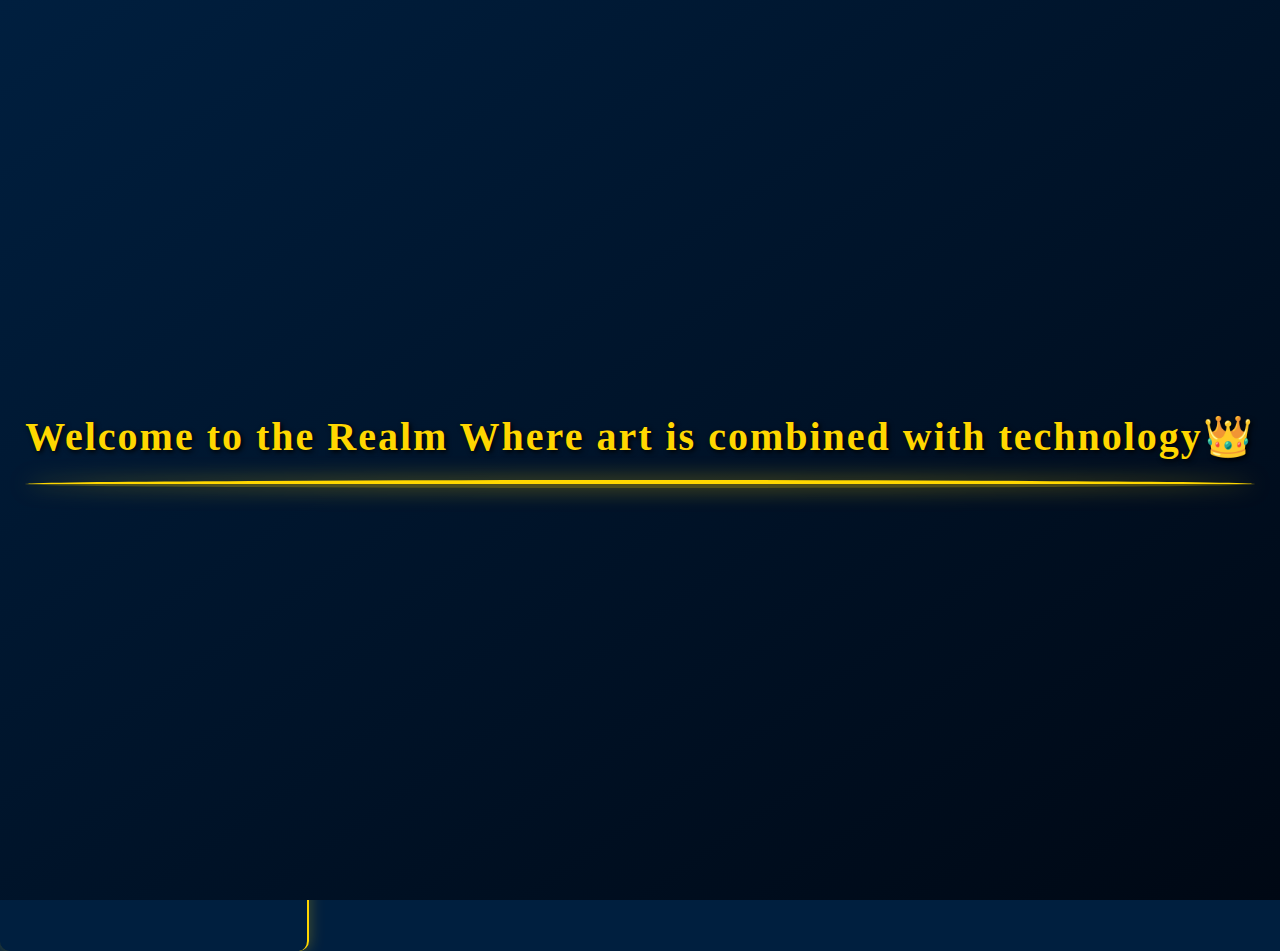
<file: index.html>
<!DOCTYPE html>
<html>

<head>
	<title>String Art Generator</title>
	<script src="d3.v7.min.js"></script>
	<script type="module" src="index.js"></script>
	<link rel="stylesheet" href="index.css">

	<link rel="manifest" href="manifest.json">
	<meta name="theme-color" content="#ff4da6">


	<!-- display -->
	<meta charset="utf-8">
	<meta name="viewport" content="width=device-width">

</head>

<body>
	<!-- Splash Screen -->
<div id="splash-screen">
  <div class="splash-content">
    <h1 class="splash-title">Welcome to the Realm Where art is combined with technology👑</h1>
    <div class="splash-loader"></div>
  </div>
</div>

	<div id="ui">
		<h1>String Art Generator</h1>
		<h3>-By Ms.Sandli & Ms.Sakshi</h3>
		<p><em><a href="doc.html">Read the Doc.(click here)</a></em>
		</p>
		<p><em>Click and drag to move, scroll to zoom.</em></p>
		<img id="snapshot" src="example.png">
		<input type="file" accept="image/jpeg, image/png, image/jpg">
		<br>
		<div id="controls"></div>
		<details id="download" open>
			<summary>Downloads</summary>
		</details>
		<details id="basic" open>
			<summary>Basic Options</summary>
		</details>
		<details id="advanced">
			<summary>Advanced Options</summary>
		</details>
		<div class="padding_large"></div>
	</div>
</body>

</html>
</file>
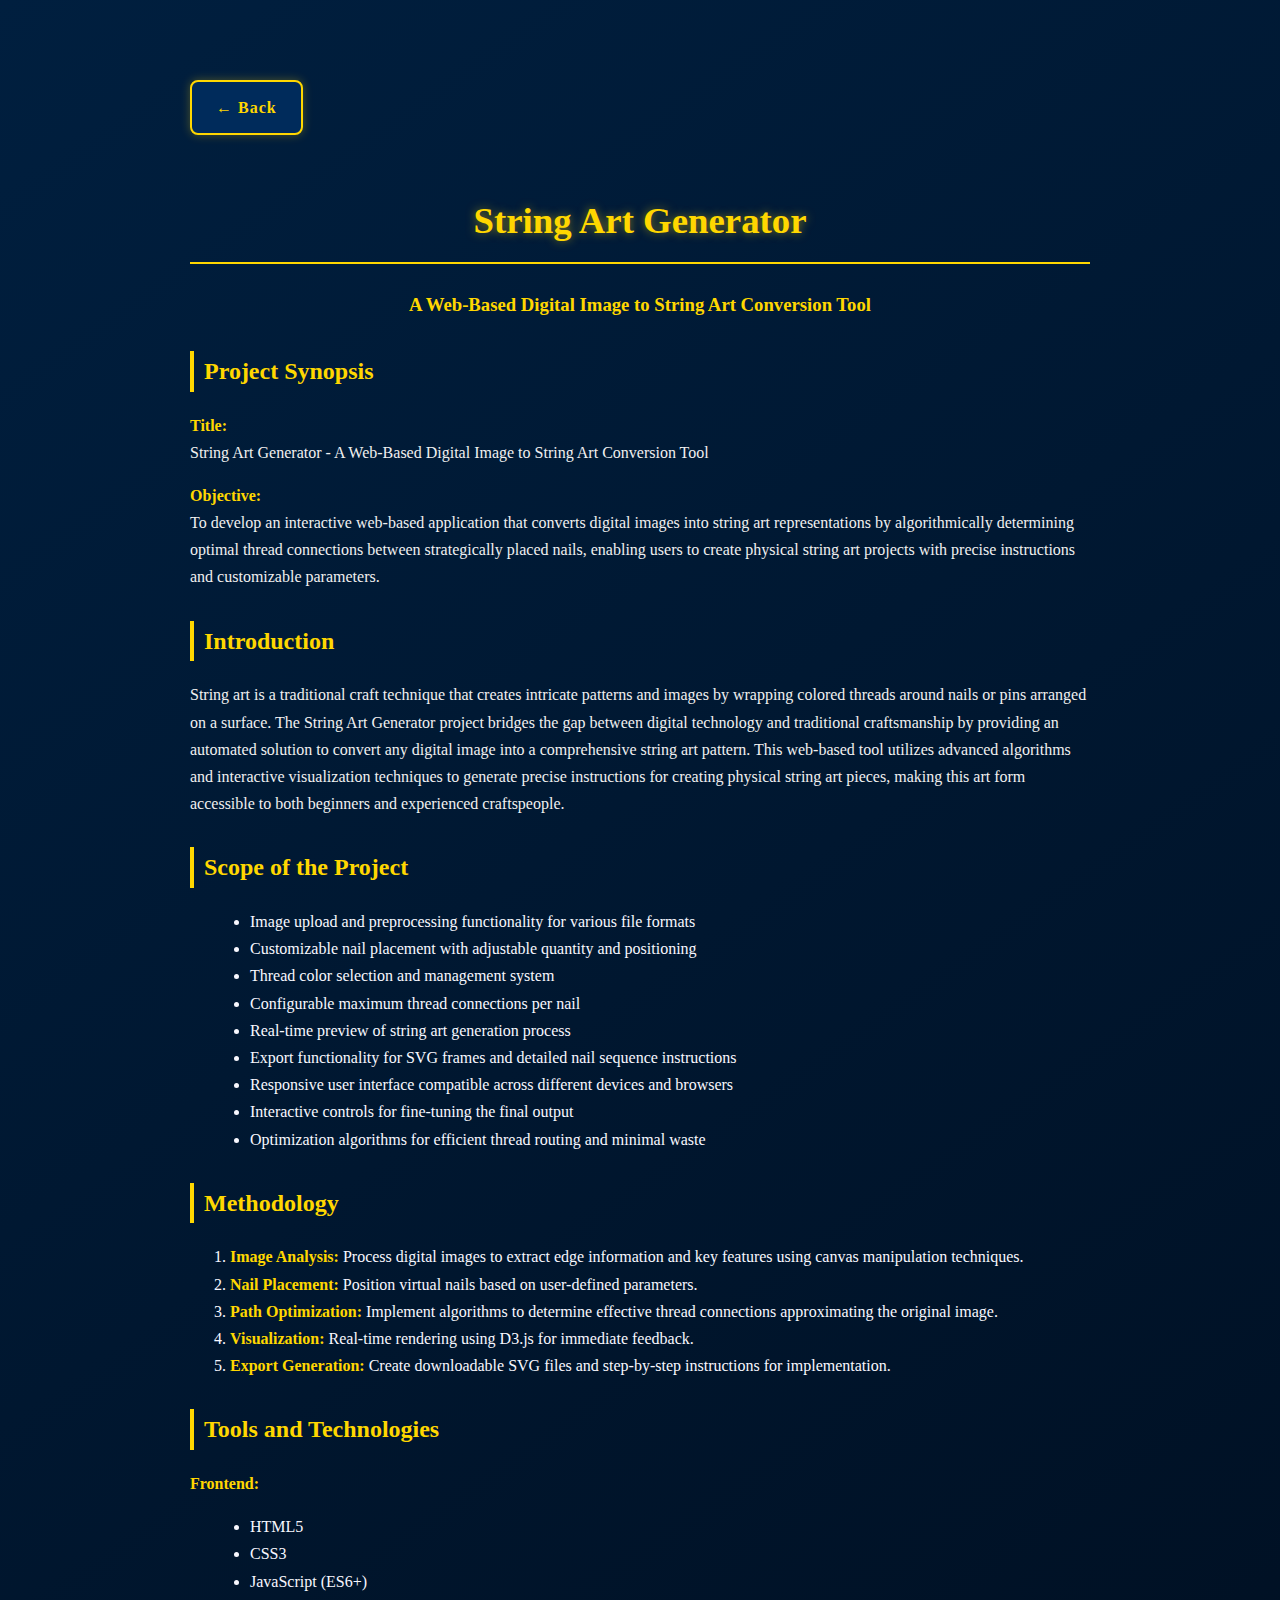
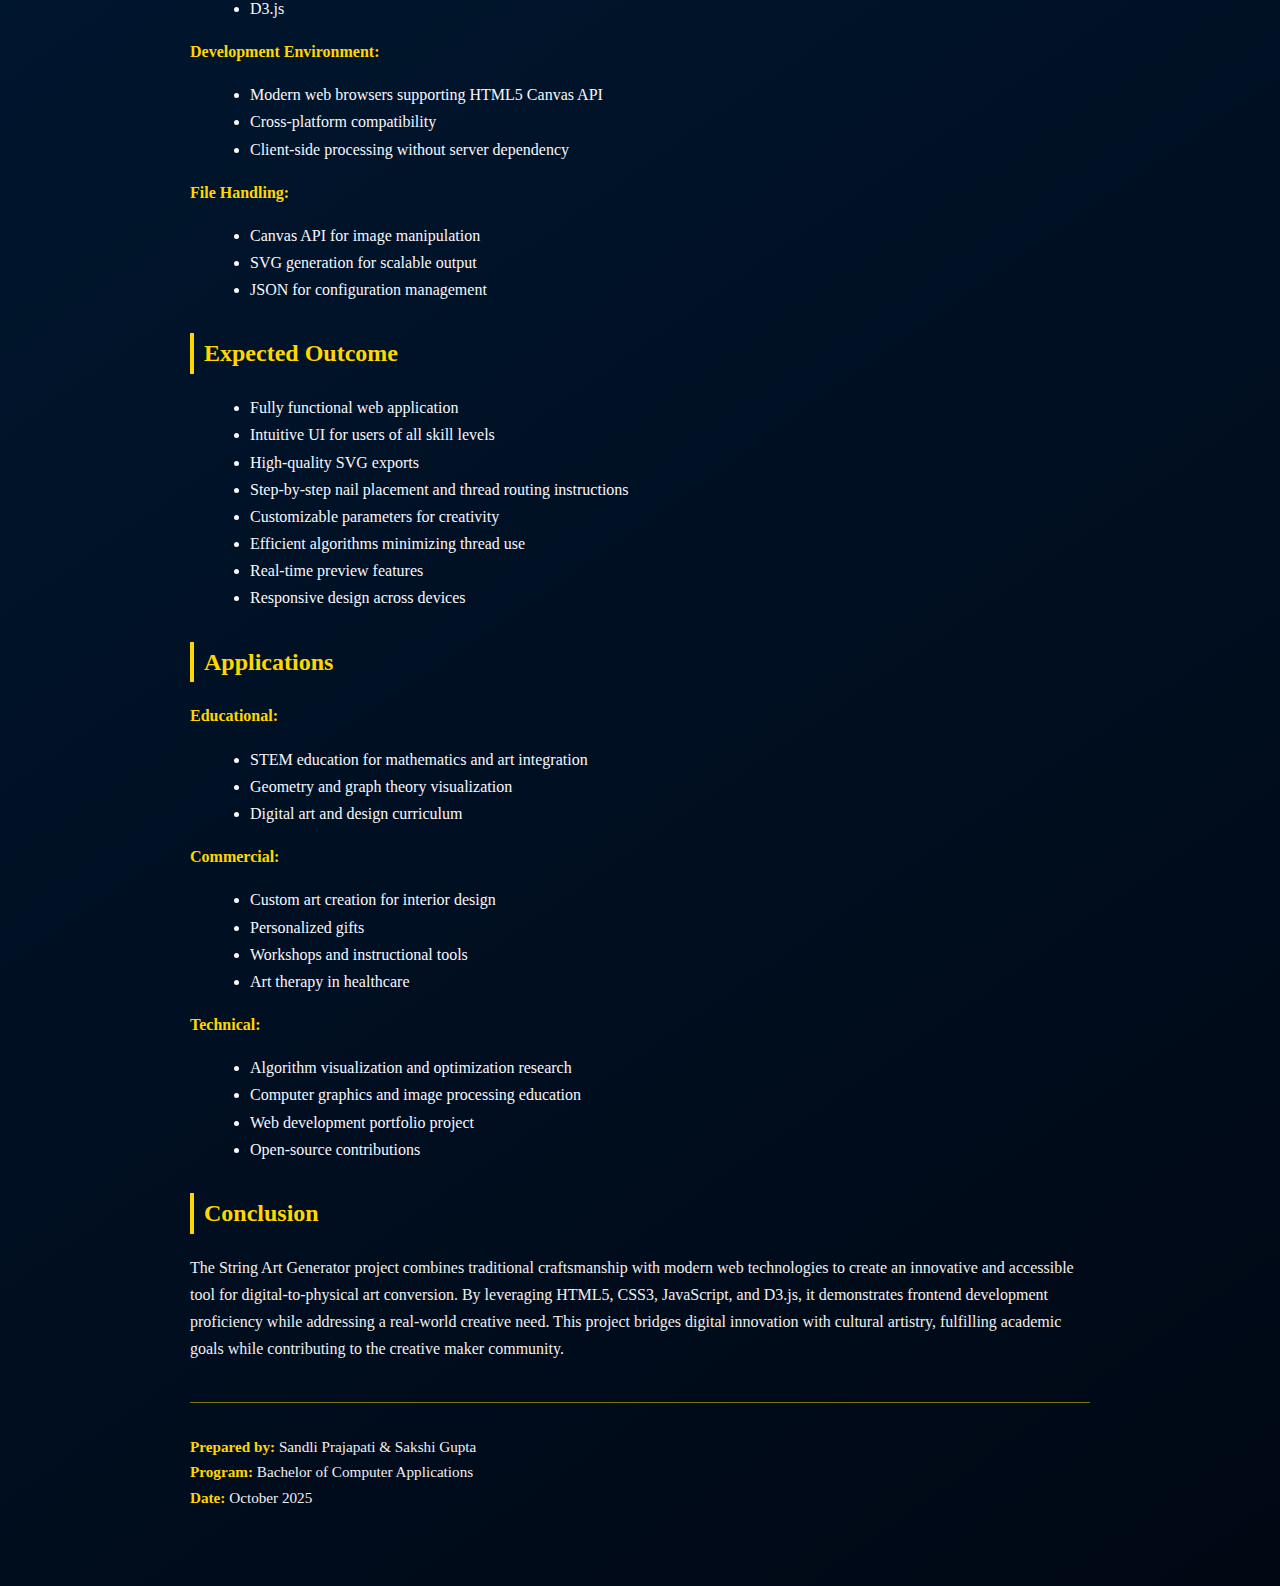
<file: doc.html>
<!DOCTYPE html>
<html lang="en">
<head>
  <meta charset="UTF-8">
  <meta name="viewport" content="width=device-width, initial-scale=1.0">
  <title>String Art Generator - Project Synopsis</title>
  <style>
    body {
      font-family: 'Cinzel', 'Playfair Display', serif;
      background: linear-gradient(145deg, #001f3f, #000814); /* royal navy gradient */
      color: #f8f8ff;
      margin: 40px auto;
      max-width: 900px;
      line-height: 1.7;
      padding: 20px;
    }

    h1, h2, h3 {
      color: #FFD700; /* gold text */
    }

    h1 {
      text-align: center;
      font-size: 2.3em;
      border-bottom: 2px solid #FFD700;
      padding-bottom: 10px;
      text-shadow: 0 0 10px rgba(255, 215, 0, 0.5);
    }

    h2 {
      margin-top: 30px;
      border-left: 4px solid #FFD700;
      padding-left: 10px;
    }

    ul {
      margin-left: 20px;
    }

    p {
      color: #f0f0f0;
    }

    strong {
      color: #FFD700;
    }

    .footer {
      margin-top: 40px;
      border-top: 1px solid rgba(255, 215, 0, 0.5);
      padding-top: 15px;
      font-size: 0.95em;
      color: #dcdcdc;
    }

    /* Back button styling */
    .back-button {
      display: inline-block;
      margin-top: 20px;
      margin-bottom: 30px;
      padding: 12px 24px;
      background-color: #002b5b;
      border: 2px solid #FFD700;
      color: #FFD700;
      border-radius: 8px;
      text-decoration: none;
      font-weight: bold;
      letter-spacing: 1px;
      transition: 0.3s;
      box-shadow: 0 0 10px rgba(255, 215, 0, 0.3);
    }

    .back-button:hover {
      background-color: #FFD700;
      color: #001f3f;
      box-shadow: 0 0 20px rgba(255, 215, 0, 0.7);
    }

  </style>
</head>
<body>

  <a href="index.html" class="back-button">← Back</a>

  <h1>String Art Generator</h1>
  <h3 style="text-align:center;">A Web-Based Digital Image to String Art Conversion Tool</h3>

  <h2>Project Synopsis</h2>

  <p><strong>Title:</strong><br>
  String Art Generator - A Web-Based Digital Image to String Art Conversion Tool</p>

  <p><strong>Objective:</strong><br>
  To develop an interactive web-based application that converts digital images into string art representations by algorithmically determining optimal thread connections between strategically placed nails, enabling users to create physical string art projects with precise instructions and customizable parameters.</p>

  <h2>Introduction</h2>
  <p>
    String art is a traditional craft technique that creates intricate patterns and images by wrapping colored threads around nails or pins arranged on a surface.
    The String Art Generator project bridges the gap between digital technology and traditional craftsmanship by providing an automated solution to convert any digital image into a comprehensive string art pattern.
    This web-based tool utilizes advanced algorithms and interactive visualization techniques to generate precise instructions for creating physical string art pieces, making this art form accessible to both beginners and experienced craftspeople.
  </p>

  <h2>Scope of the Project</h2>
  <ul>
    <li>Image upload and preprocessing functionality for various file formats</li>
    <li>Customizable nail placement with adjustable quantity and positioning</li>
    <li>Thread color selection and management system</li>
    <li>Configurable maximum thread connections per nail</li>
    <li>Real-time preview of string art generation process</li>
    <li>Export functionality for SVG frames and detailed nail sequence instructions</li>
    <li>Responsive user interface compatible across different devices and browsers</li>
    <li>Interactive controls for fine-tuning the final output</li>
    <li>Optimization algorithms for efficient thread routing and minimal waste</li>
  </ul>

  <h2>Methodology</h2>
  <ol>
    <li><strong>Image Analysis:</strong> Process digital images to extract edge information and key features using canvas manipulation techniques.</li>
    <li><strong>Nail Placement:</strong> Position virtual nails based on user-defined parameters.</li>
    <li><strong>Path Optimization:</strong> Implement algorithms to determine effective thread connections approximating the original image.</li>
    <li><strong>Visualization:</strong> Real-time rendering using D3.js for immediate feedback.</li>
    <li><strong>Export Generation:</strong> Create downloadable SVG files and step-by-step instructions for implementation.</li>
  </ol>

  <h2>Tools and Technologies</h2>
  <p><strong>Frontend:</strong></p>
  <ul>
    <li>HTML5</li>
    <li>CSS3</li>
    <li>JavaScript (ES6+)</li>
    <li>D3.js</li>
  </ul>

  <p><strong>Development Environment:</strong></p>
  <ul>
    <li>Modern web browsers supporting HTML5 Canvas API</li>
    <li>Cross-platform compatibility</li>
    <li>Client-side processing without server dependency</li>
  </ul>

  <p><strong>File Handling:</strong></p>
  <ul>
    <li>Canvas API for image manipulation</li>
    <li>SVG generation for scalable output</li>
    <li>JSON for configuration management</li>
  </ul>

  <h2>Expected Outcome</h2>
  <ul>
    <li>Fully functional web application</li>
    <li>Intuitive UI for users of all skill levels</li>
    <li>High-quality SVG exports</li>
    <li>Step-by-step nail placement and thread routing instructions</li>
    <li>Customizable parameters for creativity</li>
    <li>Efficient algorithms minimizing thread use</li>
    <li>Real-time preview features</li>
    <li>Responsive design across devices</li>
  </ul>

  <h2>Applications</h2>
  <p><strong>Educational:</strong></p>
  <ul>
    <li>STEM education for mathematics and art integration</li>
    <li>Geometry and graph theory visualization</li>
    <li>Digital art and design curriculum</li>
  </ul>

  <p><strong>Commercial:</strong></p>
  <ul>
    <li>Custom art creation for interior design</li>
    <li>Personalized gifts</li>
    <li>Workshops and instructional tools</li>
    <li>Art therapy in healthcare</li>
  </ul>

  <p><strong>Technical:</strong></p>
  <ul>
    <li>Algorithm visualization and optimization research</li>
    <li>Computer graphics and image processing education</li>
    <li>Web development portfolio project</li>
    <li>Open-source contributions</li>
  </ul>

  <h2>Conclusion</h2>
  <p>
    The String Art Generator project combines traditional craftsmanship with modern web technologies to create an innovative and accessible tool for digital-to-physical art conversion. 
    By leveraging HTML5, CSS3, JavaScript, and D3.js, it demonstrates frontend development proficiency while addressing a real-world creative need.
    This project bridges digital innovation with cultural artistry, fulfilling academic goals while contributing to the creative maker community.
  </p>

  <div class="footer">
    <p><strong>Prepared by:</strong> Sandli Prajapati & Sakshi Gupta <br>
    <strong>Program:</strong> Bachelor of Computer Applications<br>
    <strong>Date:</strong> October 2025</p>
  </div>
</body>
</html>
</file>
<file: index.css>
/* --- ROYAL NAVY BLUE + GOLD THEME --- */

html {
    height: 100%;
    width: 100%;
}

body {
    overflow: hidden;
    background-color: #001f3f; /* royal navy blue background */
    font-family: 'Cinzel', 'Playfair Display', serif, -apple-system, BlinkMacSystemFont, Segoe UI, Roboto, Oxygen,
        Ubuntu, Cantarell, Fira Sans, Droid Sans, Helvetica Neue, sans-serif;
    color: #f8f8ff; /* elegant light text */
    padding: none;
    pointer-events: none;
    height: 100%;
    width: 100%;
    margin: 0px;
}

#ui::-webkit-scrollbar {
    display: none;
}

/* Hide scrollbar for IE, Edge and Firefox */
#ui {
    -ms-overflow-style: none;
    scrollbar-width: none;
}

#ui {
    pointer-events: none;
    position: absolute;
    left: 0px;
    width: 20vw;
    padding: 2vw;
    overflow-y: scroll;
    height: 100%;
    background-color: rgba(0, 32, 64, 0.6); /* semi-transparent navy overlay */
    border-right: 2px solid #FFD700; /* gold border */
    border-radius: 10px;
    box-shadow: 0 0 15px rgba(255, 215, 0, 0.3); /* gold glow */
}

#ui * {
    pointer-events: all;
    margin-bottom: 8px;
}

svg {
    position: absolute;
    left: 24vw;
    top: 0px;
    z-index: -1;
    pointer-events: all;
    height: 100vh;
    width: 76vw;
}

h1 {
    margin-top: 0px;
    font-size: 2em;
    color: #FFD700; /* gold text */
    text-shadow: 2px 2px 5px #000; /* dark shadow for depth */
    font-weight: 700;
    letter-spacing: 1px;
}
h3 {
    margin-top: 0px;
    font-size: 1.2em;
    color: #FFA500; /* orange-gold text */
    text-shadow: 1px 1px 3px #000; /* dark shadow for depth */
    font-weight: 500;
    letter-spacing: 1px;
}

p {
    margin: 0px;
    color: #e0e0e0; /* silver text */
}

img {
    display: inline-block;
    width: 100%;
    border: 2px solid #FFD700; /* gold border */
    border-radius: 10px;
    box-shadow: 0 0 10px rgba(255, 215, 0, 0.4);
}

canvas {
    border: 2px solid #FFD700;
    border-radius: 10px;
    box-shadow: 0 0 10px rgba(255, 215, 0, 0.4);
}

.slider,
.text_entry,
#regenerate {
    width: 100%;
    border-radius: 10px;
}

.text_entry {
    min-height: 20px;
    overflow: wrap;
    border: 1px solid #4169e1;
    background-color: #0a2342;
    color: #f8f8ff;
    padding: 5px;
    font-family: 'Cinzel', serif;
}

#regenerate {
    height: 60px;
    background-color: #002b5b; /* deep royal navy */
    color: #FFD700;
    border: 2px solid #FFD700;
    font-family: 'Cinzel', serif;
    font-weight: bold;
    transition: 0.3s;
    box-shadow: 0 0 10px rgba(255, 215, 0, 0.3);
}

#regenerate:hover {
    background-color: #FFD700;
    color: #001f3f;
    box-shadow: 0 0 20px rgba(255, 215, 0, 0.7);
}

button {
    background: #00264d;
    border: 2px solid #FFD700;
    color: #FFD700;
    width: 100%;
    min-height: 40px;
    border-radius: 8px;
    font-weight: bold;
    cursor: pointer;
    font-family: 'Cinzel', serif;
    letter-spacing: 1px;
    transition: 0.3s;
    box-shadow: 0 0 10px rgba(255, 215, 0, 0.2);
}

button:hover {
    background: #FFD700;
    color: #001f3f;
    box-shadow: 0 0 20px rgba(255, 215, 0, 0.8);
}

label {
    display: block;
    margin: none;
    color: #FFD700;
    font-weight: 600;
    text-shadow: 1px 1px 2px #000;
}

.padding_large {
    height: 100px;
}

a {
    text-decoration: none;
    color: #FFD700;
    font-weight: 600;
    transition: 0.3s;
}

a:hover {
    color: #ffffff;
    text-shadow: 0 0 5px #FFD700;
}

@media only screen and (orientation: portrait) {
    body {
        overflow-y: scroll;
        overflow-x: wrap;
    }

    svg {
        display: block;
        height: 90vw;
        width: 100%;
        position: static;
    }

    #ui {
        display: block;
        width: auto;
        position: static;
        padding: 50px;
        height: auto;
    }
}

/* --- SPLASH SCREEN STYLES --- */

#splash-screen {
  position: fixed;
  top: 0;
  left: 0;
  height: 100vh;
  width: 100vw;
  background: linear-gradient(145deg, #001f3f, #000814); /* royal navy gradient */
  display: flex;
  align-items: center;
  justify-content: center;
  flex-direction: column;
  z-index: 9999;
  animation: fadeOut 1s ease forwards;
  animation-delay: 3s; /* screen stays 3 seconds before fading */
}

.splash-content {
  text-align: center;
  color: #FFD700; /* gold text */
  font-family: 'Cinzel', serif;
  text-shadow: 0 0 20px rgba(255, 215, 0, 0.6);
}

.splash-title {
  font-size: 2.5em;
  margin-bottom: 20px;
  letter-spacing: 2px;
}

/* Golden glowing loader */
.splash-loader {
  border: 4px solid rgba(255, 215, 0, 0.3);
  border-top: 4px solid #FFD700;
  border-radius: 50%;
  width: auto;
  height: auto;
  animation: spin 1.2s linear infinite;
  box-shadow: 0 0 20px rgba(255, 215, 0, 0.5);
}

/* Animation keyframes */
@keyframes spin {
  0% { transform: rotate(0deg); }
  100% { transform: rotate(360deg); }
}

@keyframes fadeOut {
  to {
    opacity: 0;
    visibility: hidden;
  }
}
</file>
